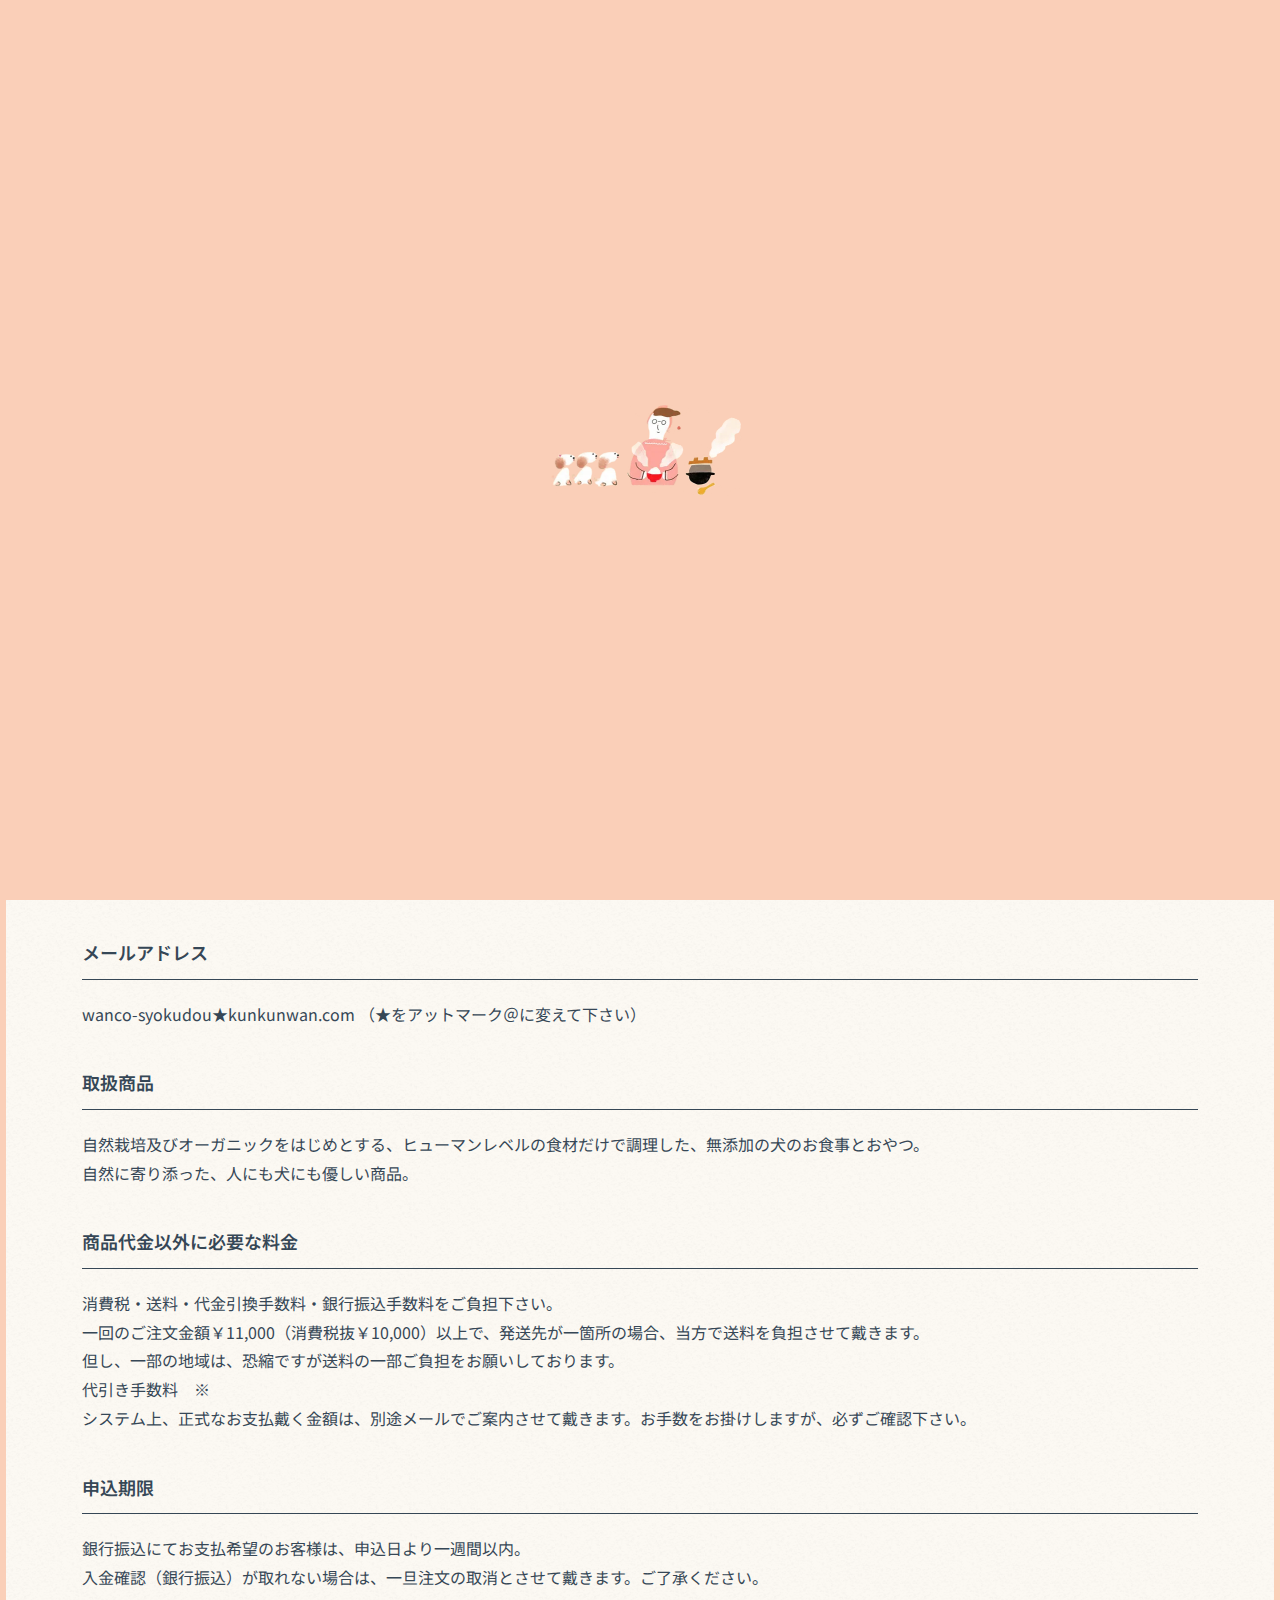
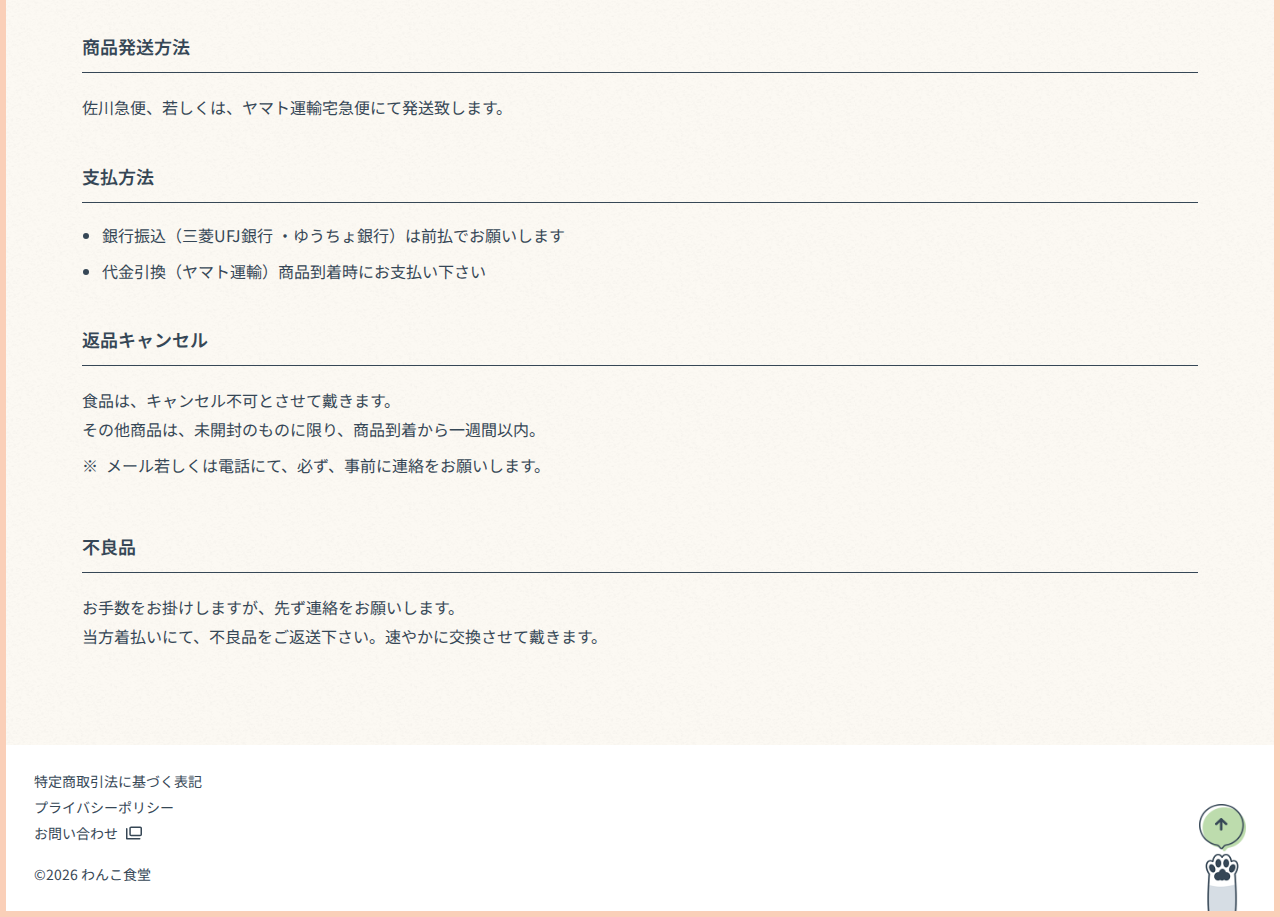
<file: commerce/commerce.html>
<!DOCTYPE html>
<html lang="ja">
<head>
	<meta charset="utf-8">
	<meta name="viewport" content="width=device-width, initial-scale=1">
	<title>特定商取引法に基づく表記 | わんこ食堂</title>
	<meta name="description" content="わんこの健全な身体を作るお食事とおやつを販売するウェブショップ | わんこ食堂" />
	<meta name="keywords" content="wanco-syokudou,わんこ食堂,ちろのまんま,ドッグフード,自然食,わんこ飯,わんこごはん,まんま,犬の食事" />
	<meta property="og:site_name" content="わんこ食堂" />
	<meta property="og:description" content="わんこ食堂は、わんこの健全な身体を作る為の、お食事とおやつを販売する、小さなウェブショップです。「わんこの健全なお食事とおやつ」「わんことの生活をサポートする雑貨」などを取り扱っています。 ">
	<meta property="og:url" content="https://wanco-syokudou.com/commerce/">
	<meta property="og:title" content="特定商取引法に基づく表記 | わんこ食堂">
	<meta property="og:type" content="article">
	<meta property="og:image" content="https://wanco-syokudou.com/common/img/ogp.png">
	<meta name="twitter:card" content="summary_large_image" />
	<link rel="shortcut icon" href="../common/img/favicon.ico">
	<link rel="stylesheet" href="../common/css/reset.css">
	<link rel="stylesheet" href="../common/css/common.css">
	<link rel="stylesheet" href="../common/css/jquery.bxslider.min.css">
	<link rel="stylesheet" href="parts/css/parts.css">
</head>
<body id="wapper" class="commerce">
	<div class="loading">
		<div class="loading-wrap">
			<img src="../common/img/loading.webp" alt="loading">
		</div>
	</div>
	<div id="container">
		<header class="header">
			<div class="cta-sp">
				<a href="/buy/">商品を購入</a>
			</div>
			<p class="logo">
				<a href="/">
					<img src="../common/img/logo_pc.webp" alt="わんこ食堂" class="is-pc">
					<img src="../common/img/logo_sp.webp" alt="わんこ食堂" class="is-sp">
				</a>
			</p>
			<div class="nav-wrapper">
				<nav class="header-nav">
				<ul class="nav-list">
					<li><a href="../index.html">ホーム</a></li>
					<li><a href="../about/about.html">わんこ食堂について</a></li>
					<li><a href="../concept/concept.html">食材へのこだわり</a></li>
					<li><a href="../shop/shop.html">商品ラインナップ</a></li>
					<li><a href="../nicowan/nicowan.html">ニコわんミーティング</a></li>
					<li class="sns is-pc"><a href="https://www.instagram.com/Domain" target="_blank"><img src="../common/img/nav_sns_pc.webp" alt="わんこ食堂Instagram"></a></li>
					<li class="sns is-sp"><a href="https://www.instagram.com/Domain" target="_blank"><span>わんこ食堂Instagram</span></a></li>
					<li class="cta-pc"><a href="../buy/buy.html">商品を購入</a></li>
				</ul>
				</nav>
			</div>
			<button class="burger-btn">
				<span class="bar bar_top"></span>
				<span class="bar bar_mid"></span>
				<span class="bar bar_bottom"></span>
			</button>
		</header>
		<main class="commerce">	
			 <section class="cont">
				 <article>
					<h1>特定商取引法に基づく表記</h1>
				 </article>
				 <article>
					<table class="t_nomal">
						<tbody>
							<tr>
								<th>販売業者</th>
								<td>Kunkunwan（通信販売のため実店舗は御座いません）</td>
							</tr>
							<tr>
								<th>代表者</th>
								<td>やまぐちあやこ</td>
							</tr>
								<tr>
								<th>所在地</th>
								<td>神奈川県横浜市青葉区（詳細は別途メールご案内させて戴きます）</td>
							</tr>
							<tr>
								<th>電話番号</th>
								<td>045＝479＝6217（＝を外してください）</td>
							</tr>
							<tr>
								<th>ご注文方法</th>
								<td>当Webサイトのフォームからご注文戴けます。<br>又、メールでも承って居ります。</td>
							</tr>
							<tr>
								<th>メールアドレス</th>
								<td>wanco-syokudou★kunkunwan.com （★をアットマーク＠に変えて下さい）</td>
							</tr>
							<tr>
								<th>取扱商品</th>
								<td>自然栽培及びオーガニックをはじめとする、ヒューマンレベルの食材だけで調理した、無添加の犬のお食事とおやつ。<br>
									自然に寄り添った、人にも犬にも優しい商品。</td>
							</tr>
							<tr>
								<th>商品代金以外に<br class="is-pc">必要な料金</th>
								<td>消費税・送料・代金引換手数料・銀行振込手数料をご負担下さい。<br>	
									一回のご注文金額￥11,000（消費税抜￥10,000）以上で、発送先が一箇所の場合、当方で送料を負担させて戴きます。<br>
									但し、一部の地域は、恐縮ですが送料の一部ご負担をお願いしております。<br>
									代引き手数料　※<br>
									システム上、正式なお支払戴く金額は、別途メールでご案内させて戴きます。お手数をお掛けしますが、必ずご確認下さい。
								</td>
							</tr>
							<tr>
								<th>申込期限</th>
								<td>銀行振込にてお支払希望のお客様は、申込日より一週間以内。<br>
									入金確認（銀行振込）が取れない場合は、一旦注文の取消とさせて戴きます。ご了承ください。
								</td>
							</tr>
							<tr>
								<th>商品発送方法</th>
								<td>佐川急便、若しくは、ヤマト運輸宅急便にて発送致します。</td>
							</tr>
							<tr>
								<th>支払方法</th>
								<td>
									<ul class="list_disc">
										<li>銀行振込（三菱UFJ銀行 ・ゆうちょ銀行）は前払でお願いします</li>
										<li>代金引換（ヤマト運輸）商品到着時にお支払い下さい</li>
									</ul>
								</td>
							</tr>
							<tr>
								<th>返品キャンセル</th>
								<td>食品は、キャンセル不可とさせて戴きます。<br>
									その他商品は、未開封のものに限り、商品到着から一週間以内。
									<ul class="list_kome mt10">
										<li class="mb0">メール若しくは電話にて、必ず、事前に連絡をお願いします。</li>
									</ul>
								</td>
							</tr>
							<tr>
								<th>不良品</th>
								<td>お手数をお掛けしますが、先ず連絡をお願いします。<br>
									当方着払いにて、不良品をご返送下さい。速やかに交換させて戴きます。
								</td>
							</tr>
						</tbody>
					</table>
				 </article>
			 </section>
		</main>
		<footer>
			<section class="footer_inner">
				<div class="footer_mapcopy">
					<ul class="footer_map">
						<li><a href="../commerce/commerce.html">特定商取引法に基づく表記</a></li>
						<li><a href="../privacy/privacy.html">プライバシーポリシー</a></li>
						<li class="icon_blank"><a href="https://forms.gle/" target="_blank">お問い合わせ</a></li>
					</ul>
					<small>&copy;<script>document.write( new Date().getFullYear() );</script> わんこ食堂</small>
				</div>
				<p class="pagetop">
					<a href="#wapper">
						<img src="../common/img/pagetop_pc.png" width="53" height="129" alt="ページ上部へ戻る" class="is-pc">
						<img src="../common/img/pagetop_pc.png" width="94" height="215" alt="ページ上部へ戻る" class="is-sp">
					</a>
				</p>
			</section>
		</footer>
	</div>
	<script src="https://ajax.googleapis.com/ajax/libs/jquery/3.1.1/jquery.min.js"></script>
	<script src="../common/js/common.js"></script>
	<script src="../common/js/jquery.bxslider.min.js"></script>
	<script src="../parts/js/parts.js"></script>
</body>
</html>
</file>
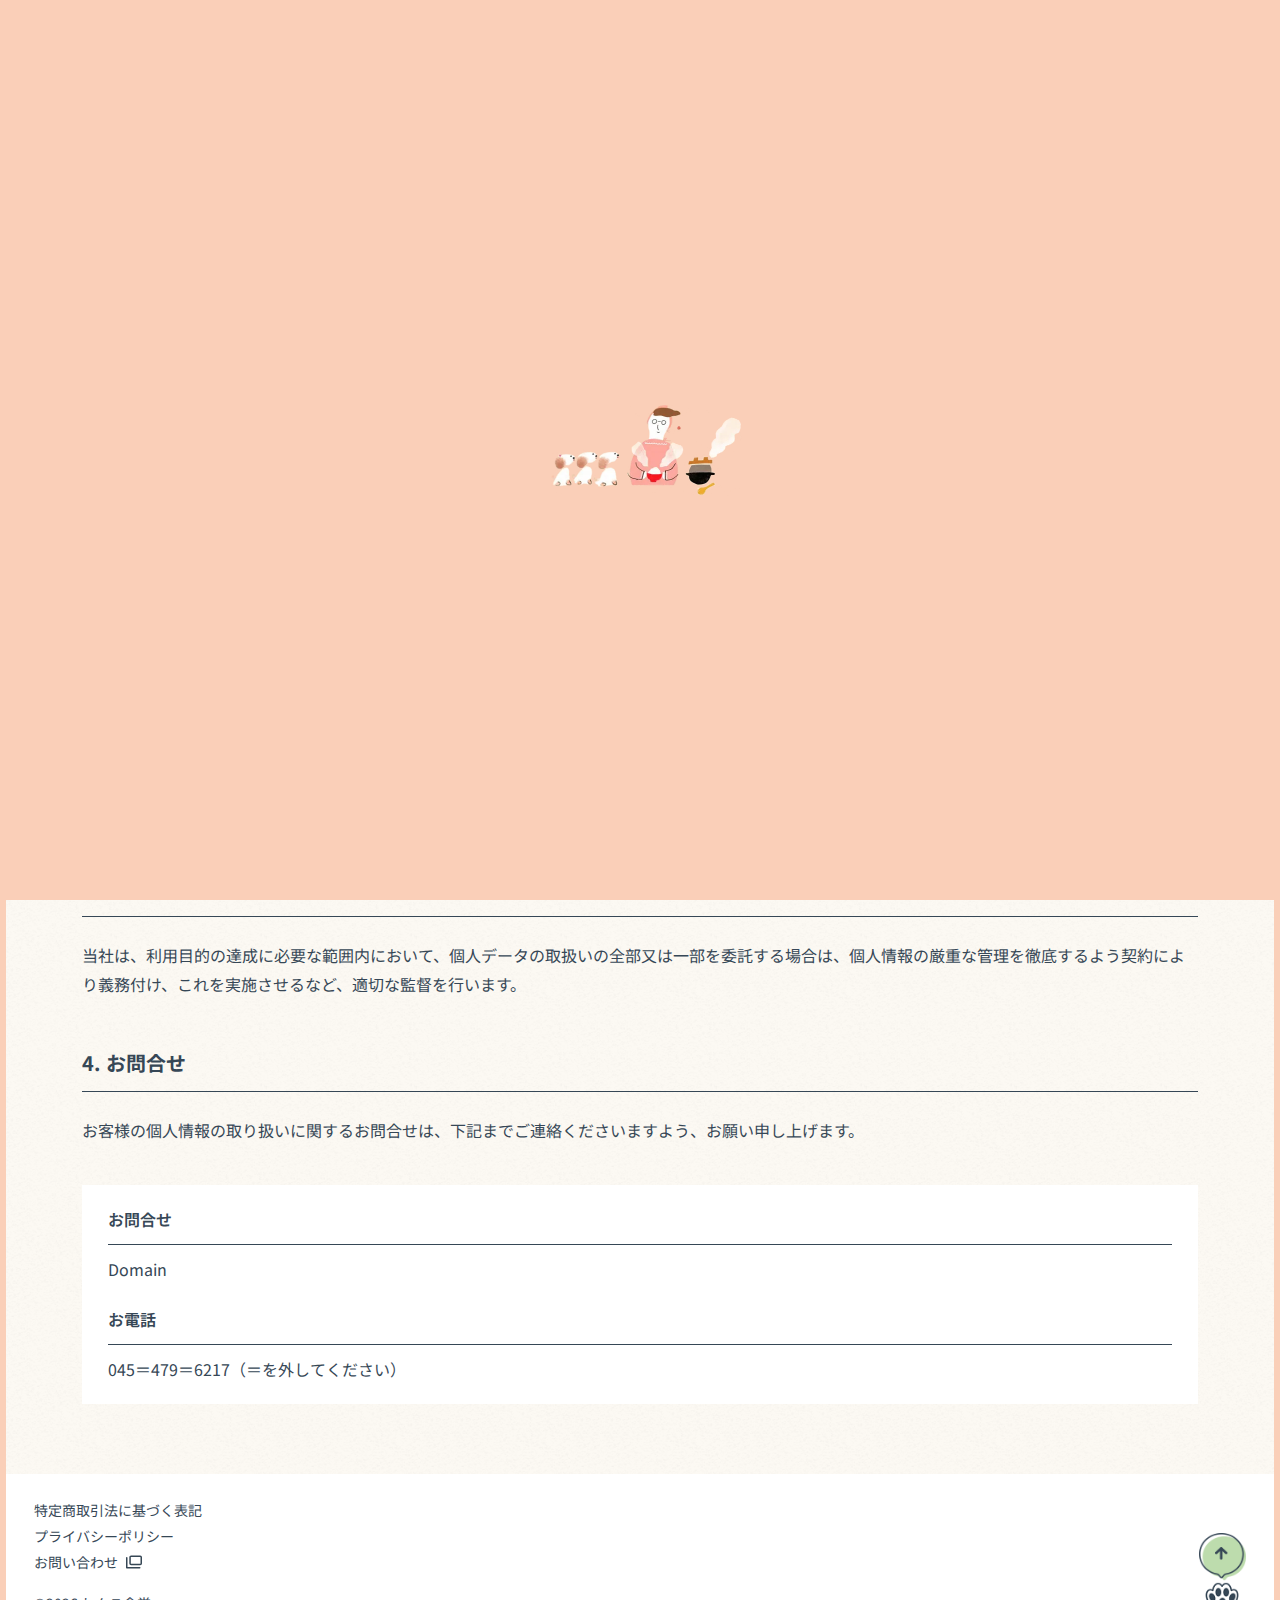
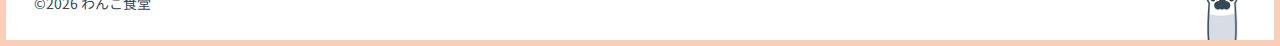
<file: privacy/privacy.html>
<!DOCTYPE html>
<html lang="ja">
<head>
	<meta charset="utf-8">
	<meta name="viewport" content="width=device-width, initial-scale=1">
	<title>プライバシーポリシー | わんこ食堂</title>
	<meta name="description" content="わんこの健全な身体を作るお食事とおやつを販売するウェブショップ | わんこ食堂" />
	<meta name="keywords" content="wanco-syokudou,わんこ食堂,ちろのまんま,ドッグフード,自然食,わんこ飯,わんこごはん,まんま,犬の食事" />
	<meta property="og:site_name" content="わんこ食堂" />
	<meta property="og:description" content="わんこ食堂は、わんこの健全な身体を作る為の、お食事とおやつを販売する、小さなウェブショップです。「わんこの健全なお食事とおやつ」「わんことの生活をサポートする雑貨」などを取り扱っています。 ">
	<meta property="og:url" content="https://wanco-syokudou.com/privacy/">
	<meta property="og:title" content="プライバシーポリシー | わんこ食堂">
	<meta property="og:type" content="article">
	<meta property="og:image" content="https://wanco-syokudou.com/common/img/ogp.png">
	<meta name="twitter:card" content="summary_large_image" />
	<link rel="shortcut icon" href="../common/img/favicon.ico">
	<link rel="stylesheet" href="../common/css/reset.css">
	<link rel="stylesheet" href="../common/css/common.css">
	<link rel="stylesheet" href="../common/css/jquery.bxslider.min.css">
	<link rel="stylesheet" href="parts/css/parts.css">
</head>
<body id="wapper" class="privacy">
	<div class="loading">
		<div class="loading-wrap">
			<img src="../common/img/loading.webp" alt="loading">
		</div>
	</div>
	<div id="container">
		<header class="header">
			<div class="cta-sp">
				<a href="/buy/">商品を購入</a>
			</div>
			<p class="logo">
				<a href="/">
					<img src="../common/img/logo_pc.webp" alt="わんこ食堂" class="is-pc">
					<img src="../common/img/logo_sp.webp" alt="わんこ食堂" class="is-sp">
				</a>
			</p>
			<div class="nav-wrapper">
				<nav class="header-nav">
				<ul class="nav-list">
					<li><a href="../index.html">ホーム</a></li>
					<li><a href="../about/about.html">わんこ食堂について</a></li>
					<li><a href="../concept/concept.html">食材へのこだわり</a></li>
					<li><a href="../shop/shop.html">商品ラインナップ</a></li>
					<li><a href="../nicowan/nicowan.html">ニコわんミーティング</a></li>
					<li class="sns is-pc"><a href="https://www.instagram.com/Domain" target="_blank"><img src="../common/img/nav_sns_pc.webp" alt="わんこ食堂Instagram"></a></li>
					<li class="sns is-sp"><a href="https://www.instagram.com/Domain" target="_blank"><span>わんこ食堂Instagram</span></a></li>
					<li class="cta-pc"><a href="../buy/buy.html">商品を購入</a></li>
				</ul>
				</nav>
			</div>
			<button class="burger-btn">
				<span class="bar bar_top"></span>
				<span class="bar bar_mid"></span>
				<span class="bar bar_bottom"></span>
			</button>
		</header>
		<main class="privacy">	
			 <section class="cont">
				 <article>
					<h1>プライバシーポリシー</h1>
					<p>わんこ食堂は、個人情報の管理個人情報に関する法令およびその他の規範を遵守し、お客様の大切な個人情報の保護・管理に万全を尽くします。</p>
				 </article>
				 <article>
					<h2>1. 個人情報の利用目的</h2>
					 <p>
						当社は、お客様の個人情報については、下記の目的の範囲内で適正に取り扱いさせていただきます。
					 </p>
					 <ul class="list_disc">
						<li>お買い求め頂いた商品の発送と新商品のお知らせに利用します</li>
						<li>プレゼント等各種キャンペーンに関するご連絡に利用します</li>
						<li>ご請求もしくはご購入いただいた資料・サンプル・商品等の送付に利用します</li>
					 </ul>
					  <p>
						上記以外の目的で個人情報を利用する必要があったときには、その都度、事前に同意をいただきます。<br>
						同意がいただけない場合は、当該個人情報は利用いたしません。
					 </p>
				 </article>
				 <article>
					<h2>2. 第三者への提供・開示の禁止</h2>
					 <p>
						当社は、 お客様からご提供頂きました個人情報は下記の場合を除いては、お客様の個人情報を第三者に提供・開示いたしません。
					 </p>
					 <ul class="list_disc">
						<li>お客様の同意があるとき</li>
						<li>法令の根拠に基づき官公庁等から請求された場合</li>
					 </ul>
				 </article>
				 <article>
					<h2>3. 業務委託先の監督</h2>
					 <p>
						当社は、利用目的の達成に必要な範囲内において、個人データの取扱いの全部又は一部を委託する場合は、個人情報の厳重な管理を徹底するよう契約により義務付け、これを実施させるなど、適切な監督を行います。
					 </p>
				 </article>
				 <article>
					<h2>4. お問合せ</h2>
					 <p>
						お客様の個人情報の取り扱いに関するお問合せは、下記までご連絡くださいますよう、お願い申し上げます。
					 </p>
					 <table class="t_short">
						<tbody>
							<tr>
								<th>お問合せ</th>
								<td>Domain</td>
							</tr>
							<tr>
								<th>お電話</th>
								<td>045＝479＝6217（＝を外してください）</td>
							</tr>
						</tbody>
					 </table>				 
				 </article>
			 </section>
		</main>
		<footer>
			<section class="footer_inner">
				<div class="footer_mapcopy">
					<ul class="footer_map">
						<li><a href="../commerce/commerce.html">特定商取引法に基づく表記</a></li>
						<li><a href="../privacy/privacy.html">プライバシーポリシー</a></li>
						<li class="icon_blank"><a href="https://forms.gle/" target="_blank">お問い合わせ</a></li>
					</ul>
					<small>&copy;<script>document.write( new Date().getFullYear() );</script> わんこ食堂</small>
				</div>
				<p class="pagetop">
					<a href="#wapper">
						<img src="../common/img/pagetop_pc.png" width="53" height="129" alt="ページ上部へ戻る" class="is-pc">
						<img src="../common/img/pagetop_pc.png" width="94" height="215" alt="ページ上部へ戻る" class="is-sp">
					</a>
				</p>
			</section>
		</footer>
	</div>
	<script src="https://ajax.googleapis.com/ajax/libs/jquery/3.1.1/jquery.min.js"></script>
	<script src="../common/js/common.js"></script>
	<script src="../common/js/jquery.bxslider.min.js"></script>
	<script src="../parts/js/parts.js"></script>
</body>
</html>
</file>
<file: common/css/common.css>
/* CSS Document */
/* CSS Document */
@import url('https://fonts.googleapis.com/css2?family=Noto+Sans+JP:wght@100;200;300;400;500;600;700&display=swap');
@import url('https://fonts.googleapis.com/css2?family=Zen+Maru+Gothic:wght@300;400;500;700;900&display=swap');
@import url('https://fonts.googleapis.com/css2?family=Outfit:wght@500&display=swap');

/* ------------------------------------------------------
   base
------------------------------------------------------ */
* {
  box-sizing: border-box;
}
a{
	text-decoration: none;
	color:#364756;
}
html{
	scroll-behavior: smooth;
	-webkit-text-size-adjust: 100%;
	-ms-text-size-adjust: 100%;
	min-height: 100%;
	position: relative;
	font-size: 62.5%;
}
body {
	font-size: 1.6rem;
	font-family: 'Noto Sans JP', sans-serif;
	font-weight: 400;
	color: #364756;
	border: 6px solid #facfb8;
	background: url("../img/bg_030_pc.webp") no-repeat right top 142px,url("../img/bg_020_pc.webp") no-repeat left top 278px,url("../img/bg_010.png") repeat;
	z-index: 0;
}
@media screen and (max-width: 1380px){
	body{
		background: url("../img/bg_030_sp.webp") no-repeat right top 100px,url("../img/bg_020_sp.webp") no-repeat left top 140px,url("../img/bg_010.png") repeat;
		background-size:89px 471px,234px 322px,auto auto;
	}
}
.header {
	align-items: center;
	color: #fff;
	display: flex;
	height: 74px;
	justify-content: space-between;
	padding: 0 0 0 40px;
}
.header .logo{
	margin: 34px 0 0 0;
	padding:0;
	width:240px;
}
.header .logo img.is-pc{
	width:223px;
	height:47px;
}
.nav-list {
	display: flex;
}
.nav-item {
	margin-right: 55px;
}
.burger-btn {
	display: none;
}
.nav-list li{
	font-family: 'Zen Maru Gothic', sans-serif;
	font-weight: 500;
	position: relative;
	font-size:1.6rem;
}
@media screen and (max-width: 1380px) {
	.nav-list li{
		font-size:1.4rem;
	}
}
.nav-list li:nth-child(2):after,
.nav-list li:nth-child(3):after,
.nav-list li:nth-child(4):after,
.nav-list li:nth-child(5):after{
    position: absolute;
    content: '・';
    font-size: 2.4rem;
    color: #e5d3ae;
    left: -28px;
    top: -4px;
    display: inline-block;
	vertical-align: middle;	
}
@media screen and (max-width: 1380px) {
	.nav-list li:nth-child(2):after,
	.nav-list li:nth-child(3):after,
	.nav-list li:nth-child(4):after,
	.nav-list li:nth-child(5):after{
		top: -5px;
	}
}
@media screen and (max-width: 1207px) {
	.nav-list li:nth-child(2):after,
	.nav-list li:nth-child(3):after,
	.nav-list li:nth-child(4):after,
	.nav-list li:nth-child(5):after{
		display: none;
	}
}
.nav-list li:nth-child(1),
.nav-list li:nth-child(2),
.nav-list li:nth-child(3),
.nav-list li:nth-child(4),
.nav-list li:nth-child(5){
	margin:72px 0 0 0;
}
.nav-list li a:before{
	position: absolute;
	left: 0;
	content: '';
	width: 100%;
	height: 2px;
	background: #364756;
	bottom: 20px;
	transform: scale(0, 1);
	transform-origin: center top;
	transition: transform 0.3s; 
	display: inline;
}
.nav-list li a:hover:before{
	transform: scale(1, 1); 
}
.nav-list li.sns a:before,
.nav-list li.cta-pc a:before{
	display: none
}
.nav-list li a.on{
	border-bottom:solid 2px #364756;
	padding:8px 0;
}
.nav-list li a.on:before{
	display: none;
}
.nav-list li:not(:last-of-type) {
	margin-right: 28px;
}
@media screen and (max-width: 1207px) {
	.nav-list li:not(:last-of-type){
		margin-right: 10px;
	}
}
.nav-list li.sns{
	margin:56px 0 0 0;
	transition : 1s;
}
@media screen and (max-width: 1380px) {
	.nav-list li.sns{
		transition :none;
	}
}
.nav-list li.sns:hover{
	opacity: 0.6 ;
}
.nav-list li.sns img{
	width:48px;
	height:48px;
}
.nav-list li.cta-pc a{
	display: block;
	margin:0 0 0 64px;
	padding:82px 0 38px 4px;
	background: #364756 url("../img/nav_cta_pc.svg") no-repeat top 36px left 42px;
	background-size:41px 37px;
	width:117px;
	height:123px;
	border-radius: 0 0 0 24px;
	font-size:1.6rem;
	color:#fff;
	text-align: center;
	position: relative;
}
@media screen and (max-width: 1380px) {
	.nav-list li.cta-pc a{
		margin:0 0 0 24px;
	}
}
.nav-list li.cta-pc a:hover{
	background-color: #f47961;
	transition : 1s;
}
.header .cta-sp{
	display: none;
}
@media screen and (max-width: 1283px) {
	.header {
		margin:14px 14px 0 14px;
		padding: 0 5% ;
		background: #fff;
		border-radius: 10px;
	}
	.header .logo {
		margin:0 auto;
		width: 160px;
		z-index: 3;
	}	
	.header .logo img{
		width: 160px;
	}	
	.nav-list {
		margin: 0 auto;
		width: 80%;
		background: #fff;
		border-radius: 0 0 10px 10px;
		padding: 0;
		display: block;
		left: 50%;
		position: absolute;
		text-align: center;
		top: 300px;
		transform: translate(-50%,-50%);
	}
	.nav-list li {
		list-style-type: none;
		width: 100%;
		transition: .4s all;
		font-size:1.5rem;
		border-bottom:2px dotted #faeee4;
		position: relative;
		text-align: left;
		margin:0 !important;
	}
	.nav-list li:last-of-type {
		padding-bottom: 0;
	}
	.nav-list li:hover{
		background :#ddd;
	}	
	.nav-list li:nth-child(1):after,
	.nav-list li:nth-child(2):after,
	.nav-list li:nth-child(3):after,
	.nav-list li:nth-child(4):after,
	.nav-list li:nth-child(5):after{
		position: absolute;
		content: '・';
		font-size: 3rem;
		color: #e5d3ae;
		left: 0;
		top: 14px;
		display: inline-block;
		vertical-align: middle;	
	}	
	.nav-list li a {
		font-size: 1.8rem;
		display: block;
		font-family: 'Zen Maru Gothic', sans-serif;
		font-weight: 500;
		color: #364756;
		padding: 20px 20px 20px 40px;
		text-decoration :none;
	}
	.nav-list li.sns{
		border-bottom:0;
		position: relative;
		margin: 30px 0 0 0 !important;
		padding: 1rem;
		background-color: #fbdacb;
		text-align: center;
		border-radius: 10px;
	}
	.nav-list li.sns a{
		display: block;
		font-size: 1.8rem;
		color:#364756;
		text-align: center;
		padding: 6px 0 10px 0;
		border-radius: 10px;	
	}
	.nav-list li.sns span {	
		position: relative;
	}	
	.nav-list li.sns span:after {	
		content: " ";
		display: inline-block;
		width: 26px;
		height: 30px;
		margin-left: 14px;
		vertical-align: middle;
		background: url("../img/nav_sns_sp.svg") no-repeat center right;
		background-size:26px 26px;
	}	
	.nav-list li.sns a:after {
		position: absolute;
		border-radius: 10px;
		top: -7px;
		left: -7px;
		width: 100%;
		height: 100%;
		border: 1px solid #364756;
		content: '';
	}
	.nav-list li a.on {
		border-bottom: 0;
		padding: 20px 20px 20px 40px;
	}
	.nav-list li a:before,
	.nav-list li.cta-pc {
		display: none;
	}
	.header .cta-sp{
		display: block;			
		padding:30px 0 0 0;
		font-size: 1.4rem;
		text-align: center;
		background: url("../img/nav_cta_sp.svg")no-repeat top center;
		background-size:28px auto;	
		z-index: 3;
	}
	.burger-btn {
		display: block;
		height: 44px;
		position: relative;
		width: 44px;
		z-index: 3;
		background-color: transparent;
		border: none;
	}  
	.bar {
		background-color: #364756;
		display: block;
		height: 2px;
		left: 50%;
		position: absolute;
		transform: translateX(-50%);
		width: 28px;
	}
	.bar_top {
		top: 10px;
	}
	.bar_mid {
		top: 50%;
		transform: translate(-50%,-50%);
	}
	.bar_bottom {
		bottom: 10px;
	}
	.burger-btn.close .bar_top {
		transform: translate(-50%,14px) rotate(45deg);
		transition: transform .3s;
	}
	.burger-btn.close .bar_mid {
		opacity: 0;
		transition: opacity .3s;
	}
	.burger-btn.close .bar_bottom {
		transform: translate(-50%,-8px) rotate(-45deg);
		transition: transform .3s;
	}
	.noscroll{
		overflow: hidden;
		position:relative;
	}
	.nav-wrapper {
    	visibility: hidden;
		height: 100vh;
		left: 0;
		position: fixed;
		top: 0;
		width: 100vw;
    	opacity: 0;
    	transition: opacity .5s;
		z-index: 2;
	}
	.header-nav {
		background-color:#fff;
		border: 6px solid #facfb8;
		height: 100%;
		width: 100%;
		z-index: 2;
	}
	.nav-item {
		margin-bottom: 40px;
		margin-right: 0;
	}
	.nav-wrapper.fade {
		opacity: 1;
		visibility: visible;
	}
}
footer{
	background: #fff;
	margin:140px 0 0 0;
}
@media screen and (max-width: 1283px){
	footer{
		margin:70px 0 0 0;
	}	
}
footer .footer_inner{
	width:1000px;
	margin:0 auto;
	padding:40px 0 0 0;
	display: flex;
	justify-content: flex-end;
}
@media screen and (max-width: 1283px){
	footer .footer_inner{
		display: flex;
		justify-content:space-between;
		align-items:flex-end;
		width:100%;
		padding:28px 28px 0 28px;
	}	
}
footer ul.footer_map{
	display: flex;
	align-items: flex-start;
	font-size:1.4rem;
	margin: 0 auto 0 0;
}
@media screen and (max-width: 1283px) {
	footer ul.footer_map{
		display: block;
		margin: 0 0 20px 0;
		padding:0;
		text-align: left;
	}	
}
footer ul.footer_map li a{
	border-right:2px dotted #364756;
	margin:0 24px 0 0;
	padding:0 24px 0 0;
	font-size:1.4rem;
	position: relative;
}
footer ul.footer_map li.icon_blank a:after{
	content: " ";
	display: inline-block;
	width:16px;
	height:18px;
	background: url("../img/icon_blank_black.svg") no-repeat left top;
	background-size:16px 14px;
	margin-left: 8px;
	vertical-align: middle;
}
footer ul.footer_map li.icon_blank a:hover:after{
	content: " ";
	display: inline-block;
	width:16px;
	height:18px;
	background: url("../img/icon_blank_orange.svg") no-repeat left top;
	background-size:16px 14px;
	transition : 1s;
}
footer ul.footer_map li:last-child a {
	border-right:0px;
}
@media screen and (max-width: 1283px) {
	footer ul.footer_map li a {
		border-right:0px;
	}
}
@media screen and (max-width: 1283px) {
	footer ul.footer_map li{
		margin:0 0 10px 0;
	}
}
footer .footer_mapcopy{
	display: flex;
	justify-content:space-between;
	width:100%;
}
@media screen and (max-width: 1283px) {
	footer .footer_mapcopy{
		display: block;
		padding:0 0 28px 0;
	}
}
footer ul.footer_map a:hover{
	color: #f47961;
	transition : 1s;
}
footer .footer_inner .pagetop{
	margin:-78px 0 0 40px;
	padding:0;
	display: block;
	transition : 1s;
}
@media screen and (max-width: 1283px) {
	footer .footer_inner .pagetop{
		margin:0 0 0 20px;
	}	
	footer .footer_inner .pagetop img{
		width:47px;
		height:107px;
	}	
}
footer .footer_inner .pagetop:hover{
	opacity: 0.6 ;
}
footer .footer_inner small{
	margin:0;
	font-size:1.4rem;
}
/* ------------------------------------------------------
   pc/sp
------------------------------------------------------ */
.is-pc{
	display: block;
}
.is-sp{
	display: none;
}
@media screen and (max-width: 1283px){
	.is-pc{
		display: none;
	}
	.is-sp{
		display: block;
	}
}
/* ------------------------------------------------------
   cont
------------------------------------------------------ */
main{
	margin:80px auto 0 auto;
	width:1000px;
}
main.about,
main.poruvege,
main.shop,
main.concept,
main.nicowan,
main.privacy,
main.commerce{
	width:750px;
}
@media screen and (max-width: 1283px){
	main{
		width:88% !important;
		margin:40px auto 0 auto;
	}	
}
 article{
	margin-bottom:64px;
}
@media screen and (max-width: 1283px){
	article{
		margin-bottom:50px;
	}
}
.loading {
	position: fixed;
	z-index: 1000;
	width: 100%;
	height: 100vh;
	display: flex;
	aligin-items: center;
	justify-content: center;
	background-color: #facfb8;
	margin:-6px 0 0 0;
}
.loading.hide {
	opacity: 0;
	pointer-events: none;
	transition: opacity 500ms;
}
.loading-wrap {
	position: abolute;
	left: 0;
	right: 0;
	margin: auto;
	height: 20px;
}
.loading-wrap {
    display: grid;
    place-items: center;
    height: 190px;
    overflow: hidden;
}
.loading-wrap img {
    animation: jump 0.5s linear infinite;
	width:382px;
	height:182px;
}
@media screen and (max-width: 1283px){
	.loading-wrap img {
		width:191px;
		height:91px ;
	}
}
@keyframes jump {
    0%,
    100% {
        transform: translateY(0);
    }

    50% {
        transform: translateY(-5px);
    }
}
/* ------------------------------------------------------
   h1
------------------------------------------------------ */
h1{
	font-family: 'Zen Maru Gothic', sans-serif;
	margin:0 0 64px 0;
	font-size:3.6rem;
	position: relative;
}
h1:before{
	display: block;
	content:"";
	position: absolute;
	right:0;
	bottom:10px;
	background: url("../img/h1_bg_pc.webp") no-repeat right top ;
	background-size:138px 74px;
	width:138px;
	height:74px;
}
@media screen and (max-width: 1283px){
	h1{
		margin:0 0 48px 0;
		font-size:3.0rem;		
	}
	h1:before{
		display: none;
	}
}
h1:after{
	display: block;
	content:"";
	height: 8px;
	background-image: repeating-linear-gradient(-45deg, #f5dbc7 0, #f5dbc7 2px, transparent 0, transparent 50%);
	background-size: 8px 8px;
	margin:16px 0 0 0;
}
h2{
	font-size:2.0rem;
	line-height: 1.4;
	border-bottom:1px solid #364756;
	margin:0 0 24px 0;
	padding:0 0 14px 0;
}
h3{
	font-size:1.6rem;
	margin:0 0 14px 0;
	padding:0 0 0 18px;
    position: relative;
	color:#364756;
}
h3:before{
    position: absolute;
    top: 48%;
	left:0;
    width: 0.8rem;
    height: 0.1rem;
    background-color: #364756;
    content: '';
}
/* ------------------------------------------------------
   parts
------------------------------------------------------ */
.mt0 {margin-top:0px !important;}
.mt5 {margin-top:5px !important;}
.mt10 {margin-top:10px !important;}
.mt20 {margin-top:20px !important;}
.mt30 {margin-top:30px !important;}
.mt40 {margin-top:40px !important;}
.mt50 {margin-top:50px !important;}
.mt60 {margin-top:60px !important;}
.mt70 {margin-top:70px !important;}
.mb0 {margin-bottom:0px !important;}
.mb5 {margin-bottom:5px !important;}
.mb10 {margin-bottom:10px !important;}
.mb20 {margin-bottom:20px !important;}
.mb30 {margin-bottom:30px !important;}
.mb40 {margin-bottom:40px !important;}
.mb50 {margin-bottom:50px !important;}
.ml0 {margin-left:0px !important;}
.ml5 {margin-left:5px !important;}
.ml10 {margin-left:10px !important;}
.ml20 {margin-left:20px !important;}
.ml30 {margin-left:30px !important;}
.ml40 {margin-left:40px !important;}
.ml50 {margin-left:50px !important;}
.mr0 {margin-right:0px !important;}
.mr5 {margin-right:5px !important;}
.mr10 {margin-right:10px !important;}
.mr20 {margin-right:20px !important;}
.mr30 {margin-right:30px !important;}
.mr40 {margin-right:40px !important;}
.mr50 {margin-right:50px !important;}
p{
	line-height: 1.8;
}
.-center{
	text-align: center
}
.text_gray{
	font-size:1.4rem;
	color:#979797;
}
.text_emphasis{
	background: #fff;
	margin:30px 0;
	padding:30px;
}
.text_emphasis_dot{
	border:1px dotted #364756;
	margin:30px 0;
	padding:24px;
}
.text_bold{
	font-weight: 500;
	color:#f97f71;
}
@media screen and (max-width: 1283px){
	.text_emphasis,
	.text_emphasis_dot{
		margin:15px 0;
		padding:22px;
	}	
}
.text_link{
	margin:0;
}
a.text_link{
	color:#364756;
	border-bottom:1px solid #364756;
	margin:0 0 10px 0;
	padding:0 0 2px 0;
}
a.text_link:hover{
	border-bottom:0px solid #364756;
}
.img_photo img{
	border-radius: 10px
}
.img_inner{
	margin:0;
}
.img_inner::after {
	display: block;
	clear: both;
	content: "";
}
@media screen and (max-width: 960px) {
	.img_inner{
		display: block;
		margin: 0 0 20px 0;
	}
}
.img_inner p{
	margin-top:0;
}
.img_inner img{
	width:360px;
	margin:0 0 0 40px;
	float: right;
}
@media screen and (max-width: 960px) {
	.img_inner img{
		width:100%;
		margin:0 0 24px 0;
	}
}
.btn {
	font-family: 'Noto Sans JP',sans-serif;
}
.btn a{
	border-radius: 4px;
	display: block;
	background: #364756;
	color:#fff;
	text-align: center;
	padding:12px 34px 14px 34px;
}
.w100 a{
	width:100%;
}
.btn.icon_arrow a:after{
	content: " ";
	display: inline-block;
	width:16px;
	height:18px;
	background: url("../img/icon_arrow_white.svg") no-repeat left top;
	background-size:16px 15px;
	margin-left: 14px;
	vertical-align: middle;
}
.btn.icon_back a:before{
	content: " ";
	display: inline-block;
	width:16px;
	height:18px;
	background: url("../img/icon_arrow_white.svg") no-repeat left top;
	background-size:16px 15px;
	margin-right: 14px;
	vertical-align: middle;transform: scale(-1, 1);
}
.btn.icon_blank a:after{
	content: " ";
	display: inline-block;
	width:16px;
	height:18px;
	background: url("../img/icon_blank_white.svg") no-repeat left top;
	background-size:16px 15px;
	margin-left: 14px;
	vertical-align: middle;transform: scale(-1, 1);
}
.btn.icon_instagram a:after{
	content: " ";
	display: inline-block;
	width:16px;
	height:18px;
	background: url("../img/icon_instagram_white.svg") no-repeat left top;
	background-size:16px 15px;
	margin-left: 14px;
	vertical-align: middle;
}
.btn.icon_cart a{
	font-size:1.8rem;
	padding:18px 34px 18px 34px;
}
.btn.icon_cart a:after{
	content: " ";
	display: inline-block;
	width:26px;
	height:30px;
	background:url("../img/icon_cart_white.svg")no-repeat left top;
	background-size:26px 25px;
	margin-left: 14px;
	vertical-align: middle;
}
.btn a:hover{
	background: #f47961;
	transition : 1s;
}
ul.list_disc{
	margin:0;
	padding:0;
}
ul.list_disc li {
	line-height: 1.6;
	list-style: disc;
	margin: 0 0 10px 20px;
}
ul.list_disc li:last-child {
	margin: 0 0 0 20px;
}
ul.list_kome{
    list-style: none;
    padding-left: 1.5em;
	line-height: 1.4;
}
ul.list_kome li{
    text-indent: -1.5em;
	margin: 0 0 8px 0;
}

ul.list_kome li:before{
    content: "※";
    margin-right: 0.5em;
}
/* ------------------------------------------------------
   column
------------------------------------------------------ */
.column_01{
	margin:32px 0;
	padding:0;
}
.column_02,
.column_03,
.column_04,
.column_05{
    display: flex;
    flex-wrap: wrap;
    justify-content: space-between;
	margin:32px 0;
	padding:0;
}
.column_01 img,
.column_02 img,
.column_03 img,
.column_04 img,
.column_05 img{
	width:100%;
}
.column_02>* {
    width: calc((100% - (24px * 1)) / 2);
	margin:0 0 24px 0;
	padding:0;
}
.column_03>* {
    width: calc((100% - (40px * 2)) / 3);
	margin:0 0 32px 0;
	padding:0;
}
.column_03::after {
    display: block;
    content:"";
    width: calc((100% - (40px * 2)) / 3);
}
.column_04>* {
    width: calc((100% - (20px * 3)) / 4);
	margin:0 0 32px 0;
	padding:0;
}
.column_05>* {
    width: calc((100% - (20px * 4)) / 5);
	margin:0 0 32px 0;
	padding:0;
}
/* ------------------------------------------------------
   table
------------------------------------------------------ */
.t_nomal {
	border-top: 1px solid #ddd;
	width: 100%;
	border-collapse: collapse;
	line-height: 1.8;
}
.t_nomal th,
.t_nomal td {
	padding: 24px 24px 24px 0;
	border-bottom: 1px solid #ddd;
	vertical-align: top;
}
.t_nomal th {
	width: 25%;
	text-align: left;
	font-weight: 500;
}
@media screen and (max-width: 1283px) {
	.t_nomal{
		border-top: 0px solid #ddd;
	}
	.t_nomal th,
	.t_nomal td {
		border-top: 0px solid #ddd;
		border-bottom: 0px solid #ddd;
		width: auto;
		display: block;
    	padding: 14px 0;
	}
	.t_nomal th {
		font-size:1.8rem;;
		border-bottom:1px solid #364756;
		font-weight: 600;
    	padding: 14px 0 10px 0;
	}
	.t_nomal td {
    	padding: 20px 0 24px 0;
	}
}
.t_short {
	width: 100%;
	line-height: 1.8;
}
.t_short th,
.t_short td {
	padding: 14px;
	border-bottom: 1px solid #ddd;
	vertical-align: middle;
}
.t_short th {
	width: 15%;
	text-align: left;
	vertical-align: top;
	font-weight: 500;
}
@media screen and (max-width: 1283px) {
	.t_short {
		background: #fff;
		padding:8px 24px;
	}
	.t_short th,
	.t_short td {
		border-top: 0px solid #ddd;
		border-bottom: 0px solid #ddd;
		width: auto;
		display: block;
    	padding: 14px 0;
	}
	.t_short th {
		font-size:1.6rem;;
		border-bottom:1px solid #364756;
		font-weight: 600;
    	padding: 10px 0 10px 0;
	}
	.t_short td {
    	padding: 10px 0 10px 0;
	}
}
/* ------------------------------------------------------
   max-width: 960px
------------------------------------------------------ */
@media screen and (max-width: 1283px){
	.column_02>*{
		margin-bottom:24px;
	}
	.column_02, .column_03, .column_04, .column_05 {
    	display: block;
	}
	.column_02 >*, .column_03 >*, .column_04 >*, .column_05 >* {
		width:100%;
		margin:0 0 16px 0;
	}	
}
</file>
<file: commerce/parts/css/parts.css>
/* ------------------------------------------------------
   commerce
------------------------------------------------------ */
body.commerce {
	background:url("../../../common/img/bg_010.png") repeat;

}
@media screen and (max-width: 960px){
	body.commerce {
		background:url("../../../common/img/bg_010.png") repeat;
	}
}
</file>
<file: privacy/parts/css/parts.css>
/* ------------------------------------------------------
   privacy
------------------------------------------------------ */
body {
	background:url("../../../common/img/bg_010.png") repeat;
}
@media screen and (max-width: 960px){
	body {
		background:url("../../../common/img/bg_010.png") repeat;
	}
}
.privacy .t_short{
	border-top: 1px solid #ddd;
	margin:40px 0 0 0;
}
@media screen and (max-width: 1283px) {
	.privacy .t_short{
		border-top:none;
	}
}
</file>
